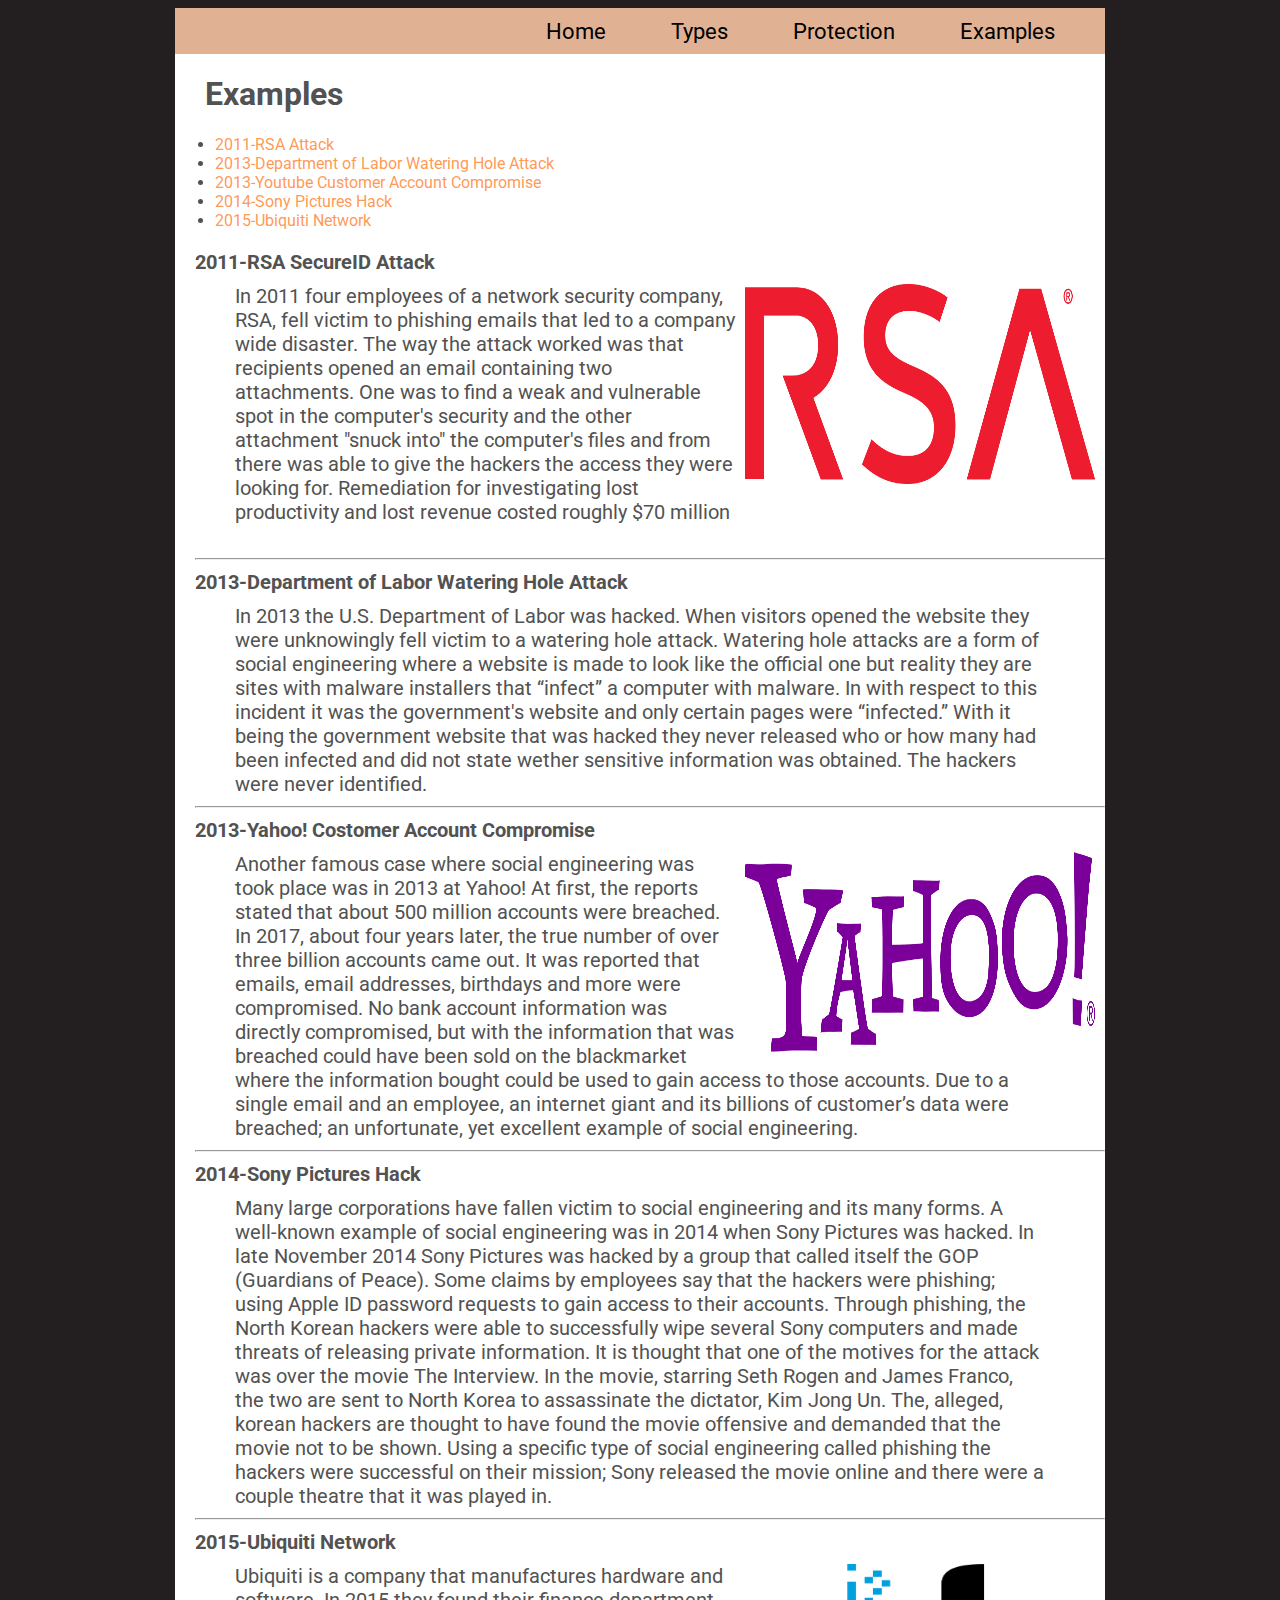
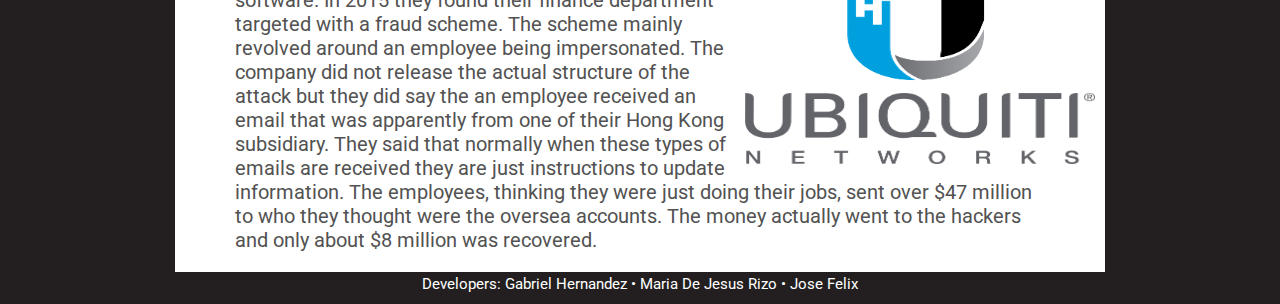
<file: examples.html>
<head>
    <meta charset="utf-8">
    <meta http-equiv="X-UA-Compatible" content="IE=edge">
    <meta name="description" content="">
    <meta name="viewport" content="width=device-width, initial-scale=1">
    <title>Examples</title>
    <link rel="icon" href="Images/favicon (1).ico">
    <link rel="stylesheet" href="social_styles.css">
</head>

<body>
    <!--[if lt IE 7]>
            <p class="browsehappy">You are using an <strong>outdated</strong> browser. Please <a href="#">upgrade your browser</a> to improve your experience.</p>
        <![endif]-->
    <header>
        <nav>
            <ul>
                <li>
                    <a href="index.html">Home</a>
                </li>
                <li>
                    <a href="types.html">Types</a>
                </li>
                <li>
                    <a href="protection.html">Protection</a>
                </li>
                <li>
                    <a href="examples.html">Examples</a></li>
            </ul>
        </nav>
    </header>
    <article>
        <h1>Examples</h1>
        <ul>
            <li>
                <a href="#ex1">2011-RSA Attack</a>
            </li>
            <li>
                <a href="#ex2">2013-Department of Labor Watering Hole Attack</a>
            </li>
            <li>
                <a href="#ex3">2013-Youtube Customer Account Compromise</a>
            </li>
            <li>
                <a href="#ex4">2014-Sony Pictures Hack</a>
            </li>
            <li>
                <a href="#ex5">2015-Ubiquiti Network</a>
            </li>
        </ul>
        <dl>
            <dt id="ex1">2011-RSA SecureID Attack</dt>
            <img src="Images/RSA.png" alt="RSA Logo">
            <dd>In 2011 four employees of a network security company, RSA, fell victim to phishing emails that led to a
                company wide disaster. The way the attack worked was that recipients opened an email containing two
                attachments. One was to find a weak and vulnerable spot in the computer's security and the other
                attachment "snuck into" the computer's files and from there was able to give the hackers the access
                they were looking for. Remediation for investigating lost productivity and lost revenue costed roughly
                $70 million</dd>
                <br>

            <hr>
            <dt id="ex2">2013-Department of Labor Watering Hole Attack</dt>
            <dd>In 2013 the U.S. Department of Labor was hacked. When visitors opened the website they were unknowingly
                fell victim to a watering hole attack. Watering hole attacks are a form of social engineering where a
                website is made to look like the official one but reality they are sites with malware installers that
                “infect” a computer with malware. In with respect to this incident it was the government's website and
                only certain pages were “infected.” With it being the government website that was hacked they never
                released who or how many had been infected and did not state wether sensitive information was
                obtained. The hackers were never identified.</dd>
            <hr>
            <dt id="ex3">2013-Yahoo! Costomer Account Compromise</dt>
            <img src="Images/yahoo.png" alt="Yahoo Logo">
            <dd>Another famous case where social engineering was took place was in 2013 at Yahoo! At first, the reports
                stated that about 500 million accounts were breached. In 2017, about four years later, the true number
                of over three billion accounts came out. It was reported that emails, email addresses, birthdays and
                more were compromised. No bank account information was directly compromised, but with the information
                that was breached could have been sold on the blackmarket where the information bought could be used to
                gain access to those accounts. Due to a single email and an employee, an internet giant and its
                billions of customer’s data were breached; an unfortunate, yet excellent example of social engineering.
            </dd>
            <hr>
            <dt id="ex4">2014-Sony Pictures Hack</dt>
            <dd>Many large corporations have fallen victim to social engineering and its many forms. A well-known
                example of social engineering was in 2014 when Sony Pictures was hacked. In late November 2014 Sony
                Pictures was hacked by a group that called itself the GOP (Guardians of Peace). Some claims by
                employees say that the hackers were phishing; using Apple ID password requests to gain access to their
                accounts. Through phishing, the North Korean hackers were able to successfully wipe several Sony
                computers and made threats of releasing private information. It is thought that one of the motives for
                the attack was over the movie The Interview. In the movie, starring Seth Rogen and James Franco, the
                two are sent to North Korea to assassinate the dictator, Kim Jong Un. The, alleged, korean hackers are
                thought to have found the movie offensive and demanded that the movie not to be shown. Using a specific
                type of social engineering called phishing the hackers were successful on their mission; Sony released
                the movie online and there were a couple theatre that it was played in.</dd>

            <hr>            
            <dt id="ex5">2015-Ubiquiti Network</dt>
            <img src="Images/Ubiquiti_Logo.png" alt="Ubiquiti Logo">
            <dd>Ubiquiti is a company that manufactures hardware and software. In 2015 they found their finance department targeted with a fraud scheme. The scheme mainly revolved around an employee being impersonated. The company did not release the actual structure of the attack but they did say the an employee received an email that was apparently from one of their Hong Kong subsidiary. They said that normally when these types of emails are received they are just instructions to update information. The employees, thinking they were just doing their jobs, sent over $47 million to who they thought were the oversea accounts. The money actually went to the hackers and only about $8 million was recovered.

            </dd>
        </dl>
    </article>
    <footer>Developers: Gabriel Hernandez &#8226; Maria De Jesus Rizo &#8226; Jose Felix</footer>

    <script src="" async defer></script>
</body>

</html>
</file>
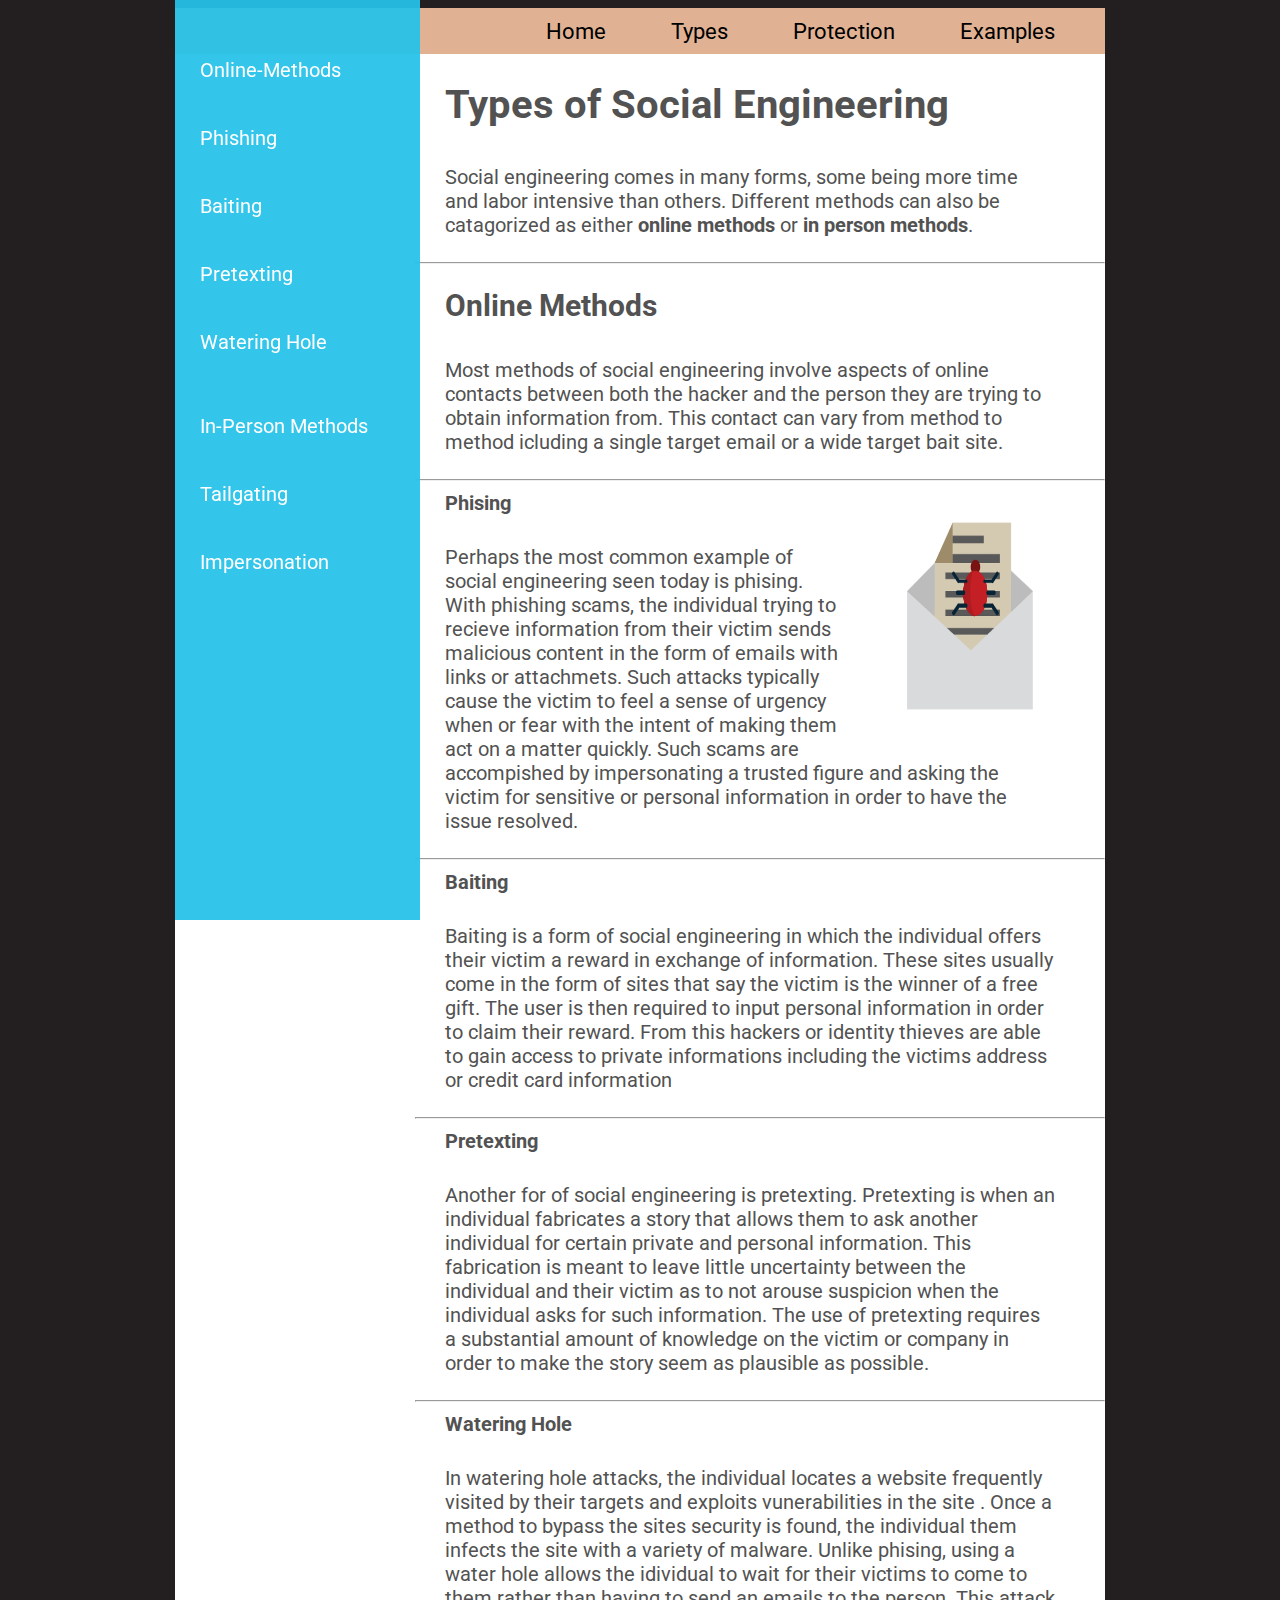
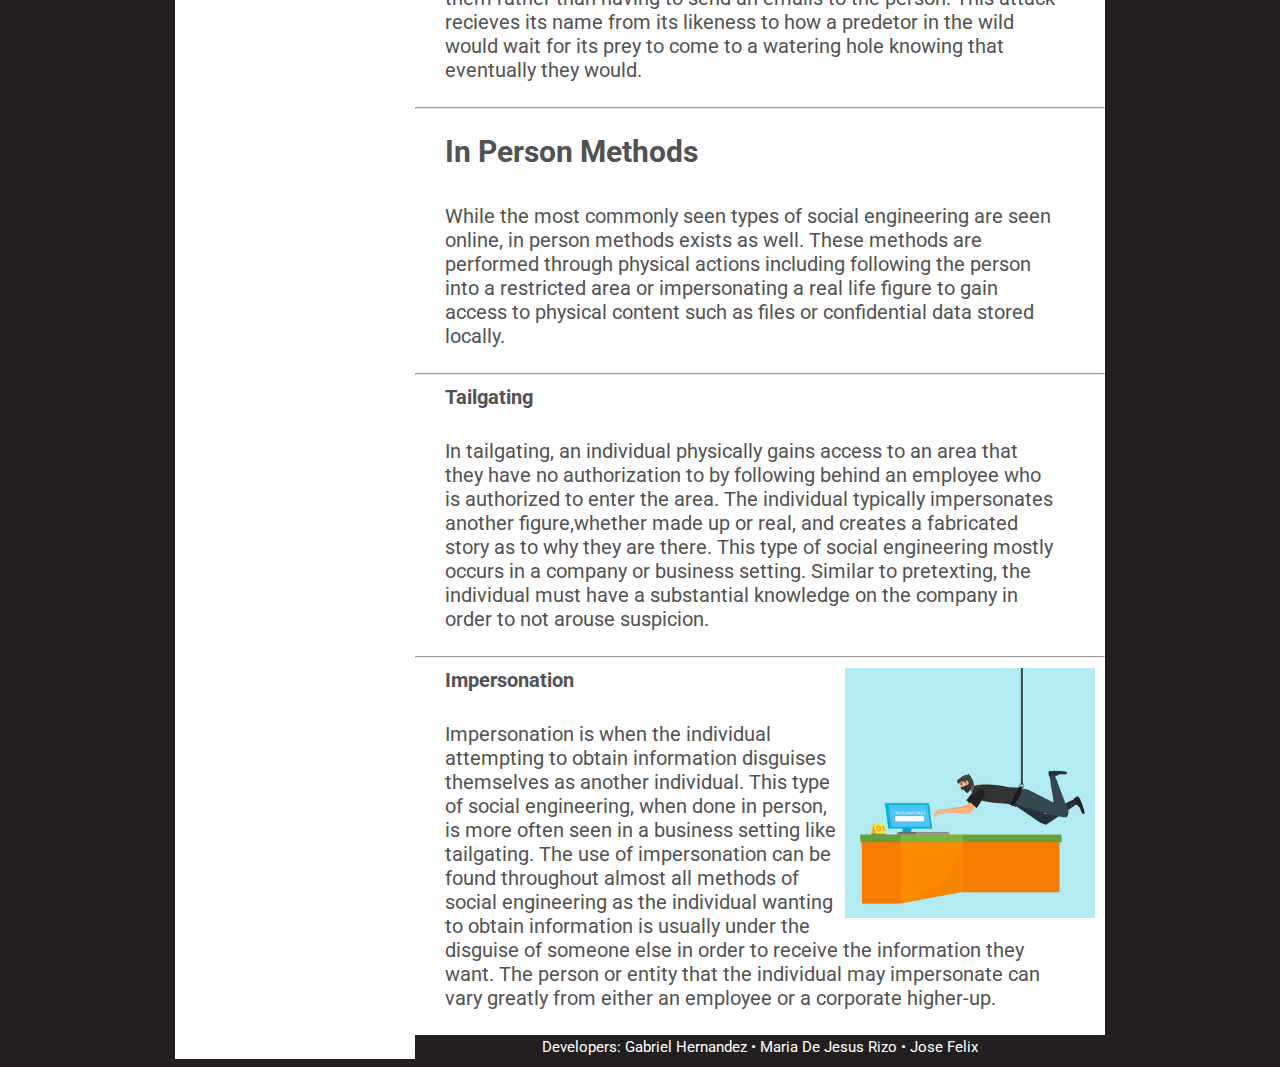
<file: types.html>
<!DOCTYPE html>
<!--[if lt IE 7]>      <html class="no-js lt-ie9 lt-ie8 lt-ie7"> <![endif]-->
<!--[if IE 7]>         <html class="no-js lt-ie9 lt-ie8"> <![endif]-->
<!--[if IE 8]>         <html class="no-js lt-ie9"> <![endif]-->
<!--[if gt IE 8]><!-->
<html>
<!--<![endif]-->

<head>
    <meta charset="utf-8">
    <meta http-equiv="X-UA-Compatible" content="IE=edge">
    <meta name="description" content="">
    <meta name="viewport" content="width=device-width, initial-scale=1">
    <title>Types</title>
    <link rel="icon" href="Images/favicon (1).ico">
    <link rel="stylesheet" href="social_styles.css">
</head>

<body>
    <header>
        <nav>
            <ul>
                <li> 
                    <a href="index.html">Home</a> 
                </li>
                <li> 
                    <a href="types.html">Types</a> 
                </li>
                <li> 
                    <a href="protection.html">Protection</a>
                </li>
                <li> 
                    <a href="examples.html">Examples</a> 
                </li>
            </ul>
        </nav>
    </header>

    <section class="sidenav">
        <ul>
            <li>
                <a href="#online">Online-Methods</a>
            </li>
            <li>
                <a href="#online1">Phishing</a>
            </li>
            <li>
                <a href="#online2">Baiting</a>
            </li>
            <li>
                <a href="#online3">Pretexting</a>
            </li>
            <li>
                <a href="#online4">Watering Hole</a>
            </li>
        </ul>
        <ul>
            <li>
                <a href="#person">In-Person Methods</a>
            </li> 
             <li>
                <a href="#person1">Tailgating</a>
            </li>
            <li>
                <a href="#person2">Impersonation</a>
            </li>
        </ul>
    </section>

    <section class="main">
        <h1>Types of Social Engineering</h1>
        <p>Social engineering comes in many forms, some being more time and labor intensive than others. Different methods can also be catagorized as either <strong>online methods</strong> or <strong>in person methods</strong>.</p>
        <hr>
        <h2 id="online"> Online Methods</h2>
        <p>Most methods of social engineering involve aspects of online contacts between both the hacker and the person
            they are trying to obtain information from. This contact can vary from method to method icluding a single target email or a wide target bait site. </p>
        <hr>
        <img src="Images/spamemail.png">
        <li id="online1">Phising</li>

        <p>Perhaps the most common example of social engineering seen today is phising. With phishing scams, the
            individual trying to recieve information from their victim sends malicious content in the form of emails
            with links or attachmets. Such attacks typically cause the victim to feel a sense of urgency when or fear
            with the intent of making them act on a matter quickly. Such scams are accompished by impersonating a
            trusted figure and asking the victim for sensitive or personal information in order to have the issue
            resolved.</p>
        <hr>

        <li id="online2">Baiting</li>
        <p>Baiting is a form of social engineering in which the individual offers their victim a reward in exchange of
                information. These sites usually come in the form of sites that say the victim is the winner of a free
                gift. The user is then required to input personal information in order to claim their reward. From this
                hackers or identity thieves are able to gain access to private informations including the victims address or
                credit card information
     </p>
        <hr>

        <li id="online3">Pretexting</li>
        <p>Another for of social engineering is pretexting. Pretexting is when an individual fabricates a story that
                allows them to ask another individual for certain private and personal information. This fabrication is
                meant to leave little uncertainty between the individual and their victim as to not arouse suspicion when
                the individual asks for such information. The use of pretexting requires a substantial amount of knowledge
                on the victim or company in order to make the story seem as plausible as possible.
     </p>

        <hr>

        <li id="online4">Watering Hole</li>
        <p>In watering hole attacks, the individual locates a website frequently visited by their targets and exploits vunerabilities in the site . Once a method to bypass the sites security is found, the individual them infects the site with a variety of 
                malware. Unlike phising, using a water hole allows the idividual to wait for their victims to come to them rather than having to send an emails to the person. This attack recieves its name from its likeness to how a predetor in the wild would wait for its prey to come to a watering hole knowing that eventually they would. </p>
        <hr>

        <h2 id="person">In Person Methods</h2>

        <p>While the most commonly seen types of social engineering are seen online, in person methods exists as well.
                These methods are performed through physical actions including following the person into a restricted area
                or impersonating a real life figure to gain access to physical content such as files or confidential data
                stored locally. 
     </p>

        <hr>
        <li id="person1">Tailgating</li>
        <p>In tailgating, an individual physically gains access to an area that they have no authorization to by
                following
                behind an employee who is authorized to enter the area. The individual typically impersonates another
                figure,whether made up or real, and creates a fabricated story as to why they are there. This type of
                social engineering mostly occurs in a company or business setting. Similar to pretexting, the individual
                must have a substantial knowledge on the company in order to not arouse suspicion. 
     </p>
        <hr>
        <img src="Images/ninja.png" alt="ninja">
        <li id="person2">Impersonation</li>
        <p>Impersonation is when the individual attempting to obtain information disguises themselves as another
                individual. This type of social engineering, when done in person, is more often seen in a business setting like tailgating. The use of impersonation can be found throughout almost all methods of social engineering
                as the individual
                wanting to obtain information is usually under the disguise of someone else in order to receive the
                information they want. The person or entity that the individual may impersonate can vary greatly from either an employee or a corporate higher-up.
     </p>

        <footer>Developers: Gabriel Hernandez &#8226; Maria De Jesus Rizo &#8226; Jose Felix</footer>
        <!--[if lt IE 7]>
        <p class="browsehappy">You are using an <strong>outdated</strong> browser. Please <a href="#">upgrade your
                browser</a> to improve your experience.</p>
        <![endif]-->
</body>

</html>
</file>
<file: social_styles.css>
@charset "UTF-8";

@import url('https://fonts.googleapis.com/css?family=Roboto');

/* Structional Styles */
/* All styles within this sectin will affect the structure and major elements of the HTML. Styles within will be inherited unless otherwise specified below in another section*/
/* The selector below states that properties within  this section will affect all elements of the HTML document.  In this case, the background color of the entire document will be the color specified in the property.*/

html {
    background-color: #231F20;

}
/* The below selector stated that The background color of the body element will be white */
body {

    background-color: white;
    margin-left: 175px;
    margin-right: 175px;
    font-family: 'Roboto', sans-serif;
    color: rgba(82, 82, 82, 100)
}

p {
    padding: 10px 30px 5px 30px;
    font-size: 20px;
}

section.main p {
    padding-right: 50px;
}

h2 {
    padding-left: 20px
}

header>img {
    width: 100%;
    height: 700px;
    display: block;

}

/* Navigation Styles */
/* All styles within this section will be applied to the nav elements in the HTML document*/
nav {
    background-color: rgba(196, 110, 52, 0.534);
    text-align: right;
    font-size: 1.4em;
    padding-top: 10px;
    padding-bottom: 10px;
}

nav a {
    margin: none;
}

nav ul {
    list-style: none;
    display: inline;
    padding-right: 20px;

}

nav li {
    display: inline;
    padding: 10px 30px;
}

nav ul li:hover {
    opacity: .3;
    background-color: rgba(184, 82, 64, 0.534);
}

nav a:visited,
nav :link {
    text-decoration: none;
    color: black;
}

/* Sidebar Navigation Styles */
/* Styles within this section are written to create the sidenavigation bar located on the types.html page. These styles will not affect any other section of the website or elements on the page. */
section.sidenav {
    height: 100%;
    margin-left: 175px;
    width: 170px;
    position: fixed;
    top: 0;
    left: 0;
    background-color: rgba(37, 194, 233, 0.938);
    padding-top: 20px;
    text-align: left;
    padding-right: 75px;
    line-height: 3em;
}

section.main h1,
h2,
h3 {
    padding-left: 30px;
}

section.sidenav a {
    text-decoration: none;
    font-size: 20px;
    color: white;
    display: table;
    width: 215.5px;
    padding: 10px 5px 10px 25px;
}

section.sidenav a:hover {
    background-color: white;
    color: black;
}

section.sidenav ul {
    list-style: none;
    display: block;
    padding-inline-start: 0px;
}

/* Types.HTML Body and Text Styles */
section.main {
    margin-left: 240px;
    font-size: 20px;
}

section.main p {
    text-align: left;
}

section.main li {
    font-weight: bold;
    list-style: none;
    padding-left: 30px;
}

section.main>img {
    float: right;
    width: 250px;
    height: 250px;
    padding-right: 10px
}

/* Article styles */
/* All styles within this section will be applied to article elements within the the HTML document.*/
article>h1 {
    margin-left: 20px;
}

/* These are all just to affect the index images at the bottom of the page, since they are article>img they do not affect the main dog picture in the home page. */
article p {
    text-align: left;
    padding-right: 30px;
}
article>h1{
    margin-left: 30px;
}
article>img {
    height: 265px;
    width: 470px;
    float: right;
    margin: 10px 40px 10px 40px;
}

article>p>a {
    text-decoration: none;
    color: rgb(196, 110, 52);
}

article>p>a:hover {
    color: rgba(196, 110, 52, 0.534);
}

/* This was to change  */
article>ul li a:active,
article>ul li a:link,
article>ul li a:visited {
    color: rgba(255, 139, 62, 0.89);
    text-decoration: none;
}

article>ul li a:hover {
    color: rgba(255, 139, 62, 0.534);
}

/* Description List Styles */
/* All styles within this section will affect description list elements (dl, dt, and dd elements) within the HTML document. */
dl {
    padding-left: 20px;
    font-weight: bold;
    font-size: 20px;
    text-decoration: none;

}
dl>img{
    width: 350px;
    height:200px;
    float: right;
    padding: 0px 10px;
}

dt{
    padding-bottom: 10px;
}
dd {
    font-weight: normal;
    text-decoration: none;
    padding-right: 60px;
}

/* Blockquote styles */
/* Styles wihtin this section will be applied to blockquote elements within the HTML document.*/
blockquote {
    padding: 10px 10px;
    background-color: bisque;
    box-shadow: 5px 5px 5px;
}

/* Footer Styles */
/* All styles within this section will affect footer elements within the HTML document. */
footer {
    text-align: center;
    background-color: #231F20;
    color: white;
    font-size: 15px;
    padding-top: 3px;
    padding-bottom: 3px
}
</file>
